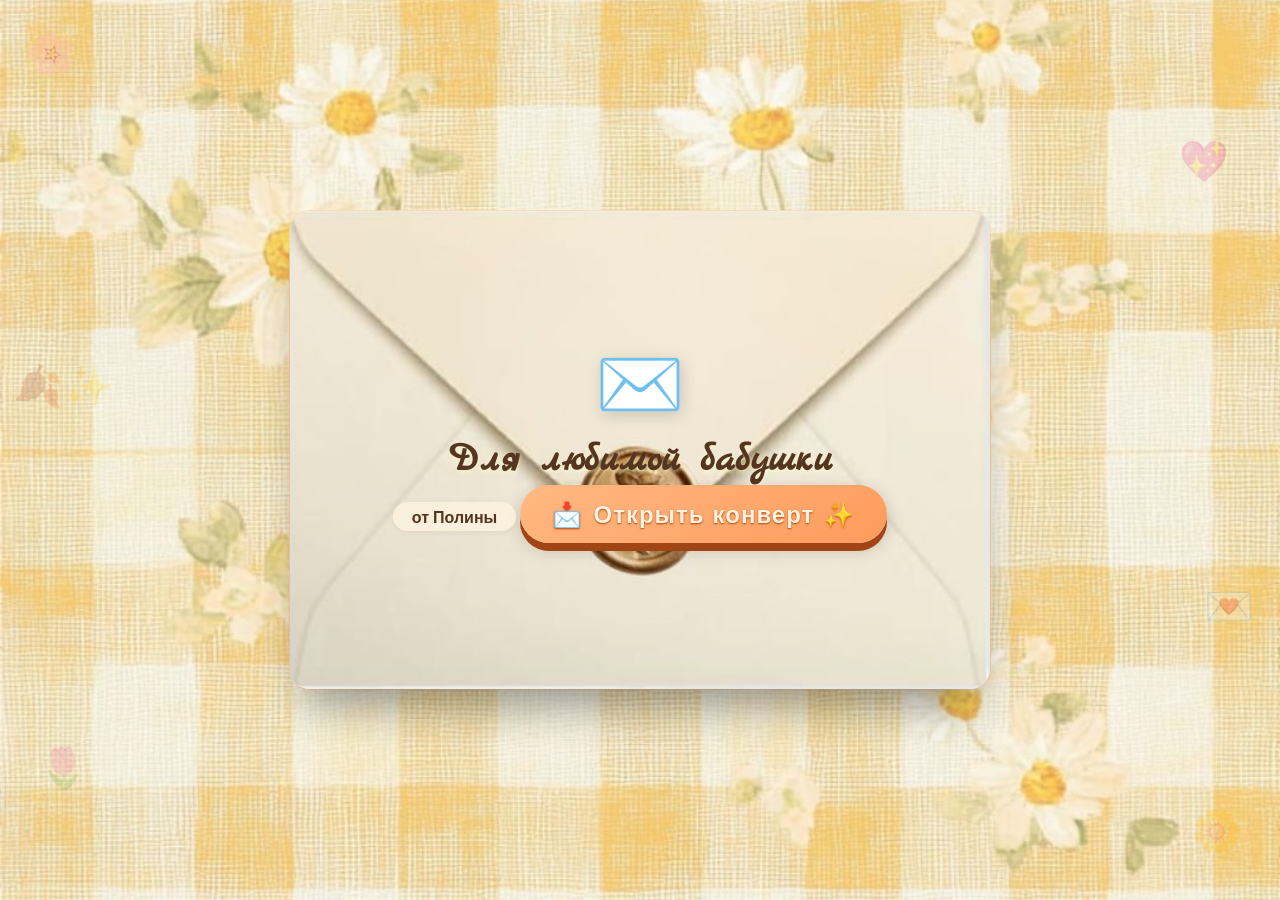
<file: index.html>
<!DOCTYPE html>
<html lang="ru">
<head>
    <meta charset="UTF-8">
    <meta name="viewport" content="width=device-width, initial-scale=1.0, user-scalable=yes, viewport-fit=cover">
    <title>Открытка для бабушки | С любовью</title>
    <link href="https://fonts.googleapis.com/css2?family=Marck+Script&family=Quicksand:wght@300;400;500;600;700&display=swap" rel="stylesheet">
    <link rel="stylesheet" href="assets/style.css">
</head>
<body>

    <div class="deco-flower deco-1">🌸</div>
    <div class="deco-flower deco-2">🌼</div>
    <div class="deco-flower deco-3">💖</div>
    <div class="deco-flower deco-4">🌷</div>
    <div class="deco-flower deco-5">🍂✨</div>
    <div class="deco-flower deco-6">💌</div>

    <div class="card-container">
        <!-- Конверт с изображением -->
        <div class="envelope" id="envelopeBox">
            <img src="assets/imgs/конверт.png" alt="Конверт" class="envelope-image">
            <div class="envelope-overlay">
                <div class="envelope-content">
                    <div class="envelope-icon">✉️</div>
                    <h1 class="envelope-title">Для любимой бабушки</h1>
                    <div class="envelope-sub">от Полины</div>
                    <button class="open-btn" id="openLetterBtn">
                        <span>📩</span> Открыть конверт <span>✨</span>
                    </button>
                </div>
            </div>
        </div>

        <!-- Письмо с поздравлением -->
        <div class="letter" id="letterBox">
            <div class="greeting-title">🎂 С Днем рождения!🎉</div>
            <div class="letter-content">
                <p class="greeting-text">🌟 Дорогая моя бабушка! 🌟</p>
                <p class="greeting-text">Хочу сказать тебе огромное спасибо за твою доброту, вкусную еду и компот, теплые воспоминания и безграничную заботу. Ты — настоящий лучик света в нашей семье!</p>
                <p class="greeting-text">✨ Желаю тебе крепкого здоровья, чтобы каждый день начинался с радости, а сердце всегда согревали любовь и внимание близких. Пусть в доме царит уют, а на душе — тепло, даже если весна сейчас холодная. Пусть сбудутся самые тёплые мечты, а вокруг будет много цветов, солнца и приятных хлопот.</p>
                <p class="greeting-text">💐 Ты — самая лучшая бабушка на свете! Оставайся такой же доброй и красивой, живи здорово и очень очень долго. Очень сильно тебя люблю</p>
                <div class="signature">
                    С любовью,<br>
                    твоя внучка полина <span class="heart-deco">❤️</span>
                </div>
            </div>
            <div style="text-align: center;">
                <button class="back-home-btn" id="backToEnvelopeBtn">
                    <span>🏠</span> Посмотреть конверт снова
                </button>
            </div>
            <footer style="margin-top: 15px;">🌼</footer>
        </div>
    </div>

    <script src="assets/scripts.js"></script>
</body>
</html>
</file>
<file: assets/style.css>
* {
    margin: 0;
    padding: 0;
    box-sizing: border-box;
}

body {
    min-height: 100vh;
    background-image: url(imgs/background.jpg);
    background-size: cover;
    background-position: center;
    background-attachment: fixed;
    background-repeat: no-repeat;
    display: flex;
    align-items: center;
    justify-content: center;
    font-family: 'Quicksand', sans-serif;
    padding: 16px;
    position: relative;
    overflow-x: hidden;
}

/* Полупрозрачный оверлей для лучшей читаемости текста на фоне */
body::before {
    content: "";
    position: fixed;
    top: 0;
    left: 0;
    right: 0;
    bottom: 0;
    background: rgba(255, 245, 235, 0.3);
    pointer-events: none;
    z-index: 0;
}

/* Декоративные цветы — адаптивный размер */
.deco-flower {
    position: fixed;
    font-size: clamp(1.5rem, 5vw, 2.5rem);
    opacity: 0.25;
    pointer-events: none;
    z-index: 0;
}
.deco-1 { top: 3%; left: 2%; transform: rotate(-15deg); }
.deco-2 { bottom: 5%; right: 3%; transform: rotate(10deg); }
.deco-3 { top: 15%; right: 4%; }
.deco-4 { bottom: 12%; left: 3%; }
.deco-5 { top: 40%; left: 1%; }
.deco-6 { bottom: 30%; right: 2%; }

/* Основной контейнер */
.card-container {
    position: relative;
    width: 100%;
    max-width: 700px;
    z-index: 10;
    transition: all 0.3s ease;
}

/* ========== КОНВЕРТ С ИЗОБРАЖЕНИЕМ ========== */
.envelope {
    position: relative;
    border-radius: 20px;
    overflow: hidden;
    box-shadow: 0 30px 45px -15px rgba(0, 0, 0, 0.4),
                0 0 0 1px rgba(255, 215, 170, 0.8);
    transition: transform 0.2s ease, opacity 0.4s ease, box-shadow 0.3s ease;
}

.envelope:hover {
    box-shadow: 0 35px 55px -18px rgba(0, 0, 0, 0.5), 0 0 0 1px rgba(255, 200, 130, 0.9);
}

/* Изображение конверта */
.envelope-image {
    width: 100%;
    height: auto;
    display: block;
    object-fit: cover;
}

/* Оверлей с содержимым поверх изображения - УБРАНО ОСВЕТЛЕНИЕ */
.envelope-overlay {
    position: absolute;
    top: 0;
    left: 0;
    width: 100%;
    height: 100%;
    display: flex;
    align-items: center;
    justify-content: center;
    transition: all 0.3s ease;
}

.envelope-content {
    text-align: center;
    position: relative;
    z-index: 5;
    padding: 2rem;
    width: 100%;
}

.envelope-icon {
    font-size: clamp(3rem, 10vw, 4.5rem);
    margin-bottom: 0.5rem;
    filter: drop-shadow(2px 4px 8px rgba(0,0,0,0.15));
}

.envelope-title {
    font-family: 'Marck Script', cursive;
    font-size: clamp(1.8rem, 7vw, 2.5rem);
    color: #55351F; /* Новый цвет надписи */
    margin-bottom: 0rem;
    text-shadow: 0 2px 4px rgba(255,255,200,0.6);
}

.envelope-sub {
    font-size: clamp(0.85rem, 3vw, 1rem);
    color: #55351F; /* Новый цвет надписи */
    background: rgba(255, 245, 225, 0.7);
    display: inline-block;
    padding: 0.3rem 1.2rem;
    border-radius: 40px;
    backdrop-filter: blur(4px);
    margin-bottom: 2rem;
    font-weight: 600;
    box-shadow: 0 2px 5px rgba(0,0,0,0.05);
}

/* Кнопка открыть — на конверте */
.open-btn {
    background: linear-gradient(145deg, #ffb882, #ff9b5c);
    border: none;
    padding: 14px 32px;
    font-size: clamp(1.2rem, 5vw, 1.5rem);
    font-weight: bold;
    font-family: 'Quicksand', sans-serif;
    color: #fff3e0;
    text-shadow: 0 1px 2px #b14507;
    border-radius: 60px;
    cursor: pointer;
    box-shadow: 0 8px 0 #a14514, 0 6px 18px rgba(0,0,0,0.2);
    transition: all 0.1s linear;
    letter-spacing: 1px;
    display: inline-flex;
    align-items: center;
    gap: 10px;
    touch-action: manipulation;
    min-height: 54px;
}

.open-btn:active {
    transform: translateY(4px);
    box-shadow: 0 4px 0 #a14514, 0 6px 14px rgba(0,0,0,0.2);
}

/* ========== ПИСЬМО ========== */
.letter {
    background: rgba(255, 254, 247, 0.98);
    background-image: radial-gradient(circle at 10% 20%, rgba(255,230,200,0.3) 2%, transparent 2.5%);
    background-size: 20px 20px;
    border-radius: 20px;
    box-shadow: 0 30px 50px -15px rgba(0,0,0,0.4), inset 0 1px 0 rgba(255,255,220,0.9);
    padding: clamp(1.5rem, 5vw, 2.5rem);
    position: relative;
    transition: all 0.5s cubic-bezier(0.2, 0.9, 0.4, 1.1);
    opacity: 0;
    transform: scale(0.96);
    display: none;
    border: 1px solid #ffddb0;
    backdrop-filter: blur(1px);
    background-image: url(imgs/бумага.jpg);
    background-size: cover;
    background-position: center;
}

.letter.show {
    display: block;
    opacity: 1;
    transform: scale(1);
    animation: gentleAppear 0.5s ease-out;
}

@keyframes gentleAppear {
    0% {
        opacity: 0;
        transform: translateY(20px) scale(0.96);
    }
    100% {
        opacity: 1;
        transform: translateY(0) scale(1);
    }
}

/* Уголки письма */
.letter::before,
.letter::after {
    content: "";
    position: absolute;
    width: clamp(25px, 6vw, 40px);
    height: clamp(25px, 6vw, 40px);
    border-style: solid;
    border-color: #ffbb77;
}
.letter::before {
    top: 15px;
    left: 15px;
    border-top: 2px solid #ffb15e;
    border-left: 2px solid #ffb15e;
}
.letter::after {
    bottom: 15px;
    right: 15px;
    border-bottom: 2px solid #ffb15e;
    border-right: 2px solid #ffb15e;
}

.greeting-title {
    font-family: 'Quicksand', sans-serif;
    font-size: clamp(1.4rem, 5vw, 1.9rem);
    font-weight: 700;
    text-align: center;
    margin-bottom: 1rem;
    background: linear-gradient(135deg, #e27c3e, #f5a65b);
    background-clip: text;
    -webkit-background-clip: text;
    color: transparent;
}

.letter-content {
    font-family: 'Marck Script', cursive;
    font-size: clamp(1.1rem, 4vw, 1.4rem);
    line-height: 1.55;
    color: #4e2e1a;
    text-align: left;
    margin: 0.5rem 0 1rem;
}

.greeting-text {
    margin-bottom: 1rem;
    text-indent: 1rem;
}

.signature {
    text-align: right;
    margin-top: 1.8rem;
    font-family: 'Marck Script', cursive;
    font-size: clamp(1.2rem, 4.5vw, 1.6rem);
    color: #d47a32;
    border-top: 1px dashed #ffcca6;
    padding-top: 1rem;
}

.heart-deco {
    font-size: 1.3rem;
    color: #ff7f5c;
    margin: 0 4px;
}

.back-home-btn {
    background: rgba(255, 200, 150, 0.4);
    backdrop-filter: blur(5px);
    border: 1px solid #ffb367;
    padding: 12px 24px;
    border-radius: 50px;
    font-family: 'Quicksand', sans-serif;
    font-size: clamp(0.9rem, 3.5vw, 1rem);
    font-weight: 600;
    color: #b1521a;
    cursor: pointer;
    transition: all 0.2s;
    display: inline-flex;
    align-items: center;
    gap: 8px;
    touch-action: manipulation;
    min-height: 48px;
}

.back-home-btn:hover {
    background: #ffdbb5;
    border-color: #ff9542;
    transform: scale(1.02);
}

/* Анимация скрытия конверта */
.envelope.hide-env {
    animation: fadeOutUp 0.4s forwards;
    pointer-events: none;
}

@keyframes fadeOutUp {
    0% {
        opacity: 1;
        transform: translateY(0);
    }
    100% {
        opacity: 0;
        transform: translateY(-30px);
        visibility: hidden;
    }
}

/* Адаптивность для маленьких экранов */
@media (max-width: 480px) {
    body {
        padding: 12px;
    }
    .envelope-content {
        padding: 1rem;
    }
    .open-btn, .back-home-btn {
        width: 90%;
        justify-content: center;
    }
    .letter {
        padding: 1.2rem;
    }
    .greeting-text {
        text-indent: 0.5rem;
    }
}

.open-btn, .back-home-btn {
    -webkit-tap-highlight-color: transparent;
}

footer {
    text-align: center;
    font-size: 0.7rem;
    margin-top: 20px;
    color: #e2a268;
    opacity: 0.7;
}
</file>
